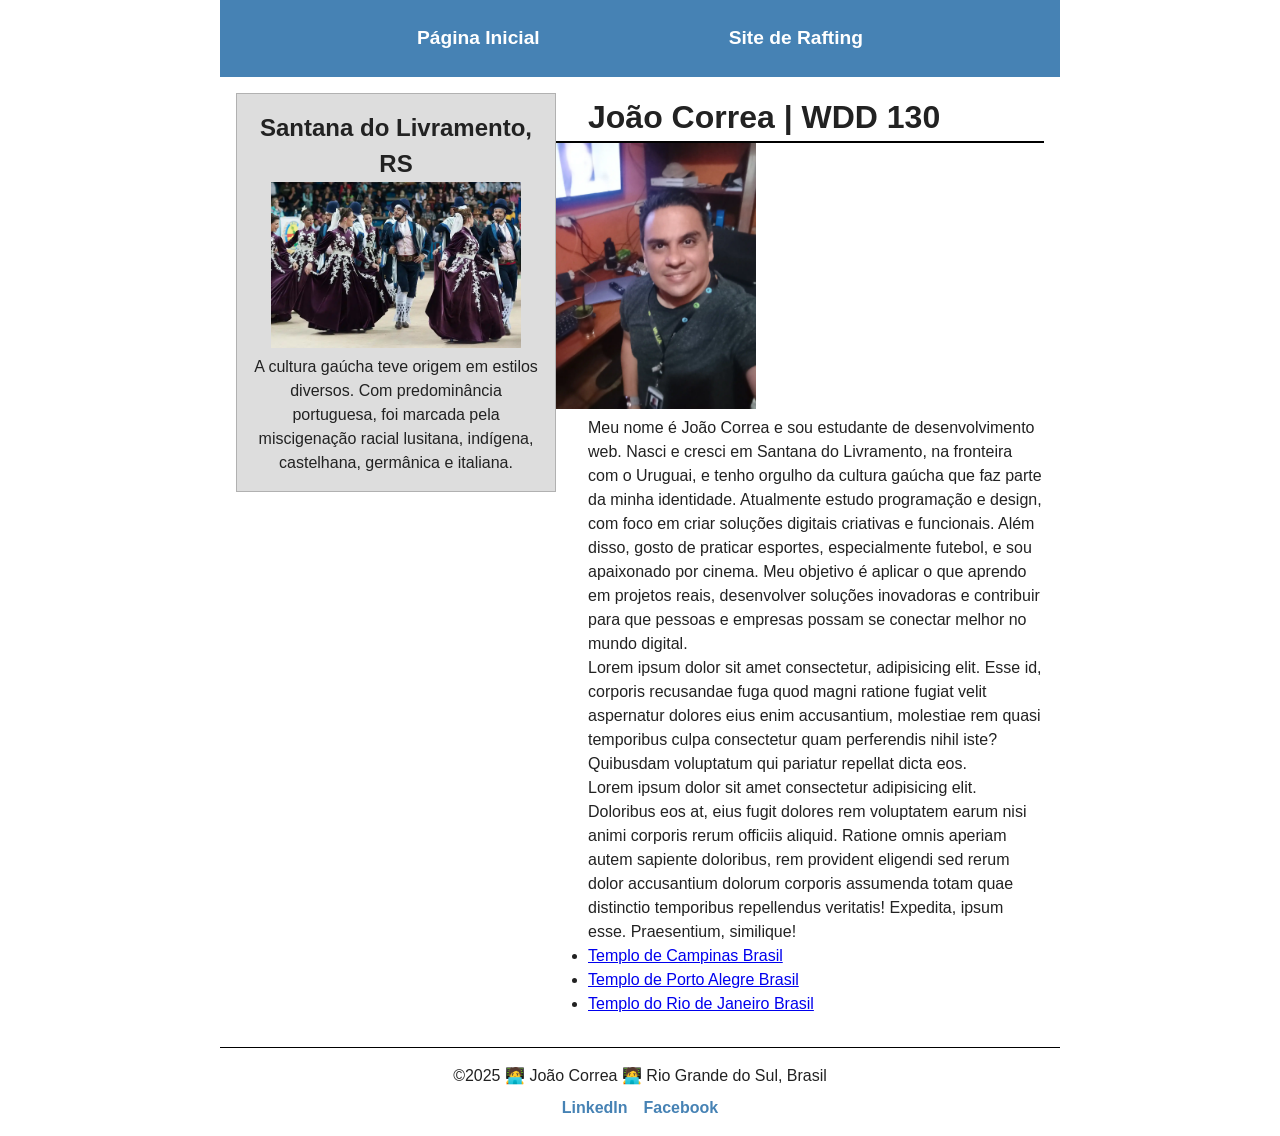
<file: index.html>
<!DOCTYPE html>
<html lang="pt-br">

<head>
    <meta charset="utf-8">
    <meta name="viewport" content="width=device-width,initial-scale=1.0">
    <title>João Correa | WDD 130</title>
    <meta name="description" content="Somente um exemplo">
    <meta name="author" content="João Correa">
    <link rel="stylesheet" href="estilos/estilos.css">
</head>

<body>
    <header>
        <nav>
            <a href="#">Página Inicial</a>
            <a href="wwr/">Site de Rafting</a>
        </nav>
    </header>

    <div class="grid">
        <aside class="caixa">
            <h2>Santana do Livramento, RS</h2>
            <img src="imagens/dancagaucha.webp" alt="dança típica gaúcha" width="200">
            <p>
                A cultura gaúcha teve origem em estilos diversos. Com predominância portuguesa, foi marcada pela
                miscigenação racial lusitana, indígena, castelhana, germânica e italiana.
            </p>
        </aside>

        <main>
            <h1 class="indentacao">João Correa | WDD 130</h1>

            <img src="imagens/perfil.webp" alt="Olá, meu nome é João Correa" width="200">

            <p class="indentacao">
                Meu nome é João Correa e sou estudante de desenvolvimento web. Nasci e cresci em Santana do Livramento,
                na fronteira com o Uruguai, e tenho orgulho da cultura gaúcha que faz parte da minha identidade.
                Atualmente estudo programação e design, com foco em criar soluções digitais criativas e funcionais.
                Além disso, gosto de praticar esportes, especialmente futebol, e sou apaixonado por cinema.
                Meu objetivo é aplicar o que aprendo em projetos reais, desenvolver soluções inovadoras e contribuir
                para que pessoas e empresas possam se conectar melhor no mundo digital.
            </p>

            <p class="indentacao">
                Lorem ipsum dolor sit amet consectetur, adipisicing elit. Esse id, corporis recusandae fuga quod magni
                ratione fugiat velit aspernatur dolores eius enim accusantium, molestiae rem quasi temporibus culpa
                consectetur quam perferendis nihil iste? Quibusdam voluptatum qui pariatur repellat dicta eos.
            </p>

            <p class="indentacao">
                Lorem ipsum dolor sit amet consectetur adipisicing elit. Doloribus eos at, eius fugit dolores rem
                voluptatem earum nisi animi corporis rerum officiis aliquid. Ratione omnis aperiam autem sapiente
                doloribus, rem provident eligendi sed rerum dolor accusantium dolorum corporis assumenda totam quae
                distinctio temporibus repellendus veritatis! Expedita, ipsum esse. Praesentium, similique!
            </p>

            <ul class="indentacao">
                <li><a href="https://www.churchofjesuschrist.org/temples/details/campinas-brazil-temple"
                        target="_blank">Templo de Campinas Brasil</a></li>
                <li><a href="https://www.churchofjesuschrist.org/temples/details/porto-alegre-brazil-temple"
                        target="_blank">Templo de Porto Alegre Brasil</a></li>
                <li><a href="https://www.churchofjesuschrist.org/temples/details/rio-de-janeiro-brazil-temple"
                        target="_blank">Templo do Rio de Janeiro Brasil</a></li>
            </ul>
        </main>
    </div>

    <footer>
        <p>&copy;2025 🧑‍💻 João Correa 🧑‍💻 Rio Grande do Sul, Brasil</p>
        <div class="social">
            <a href="https://www.linkedin.com/in/jo%C3%A3o-gcorrea/" target="_blank">LinkedIn</a>
            <a href="https://www.facebook.com/joaozinho.correa.718600" target="_blank">Facebook</a>
        </div>
    </footer>
</body>

</html>
</file>
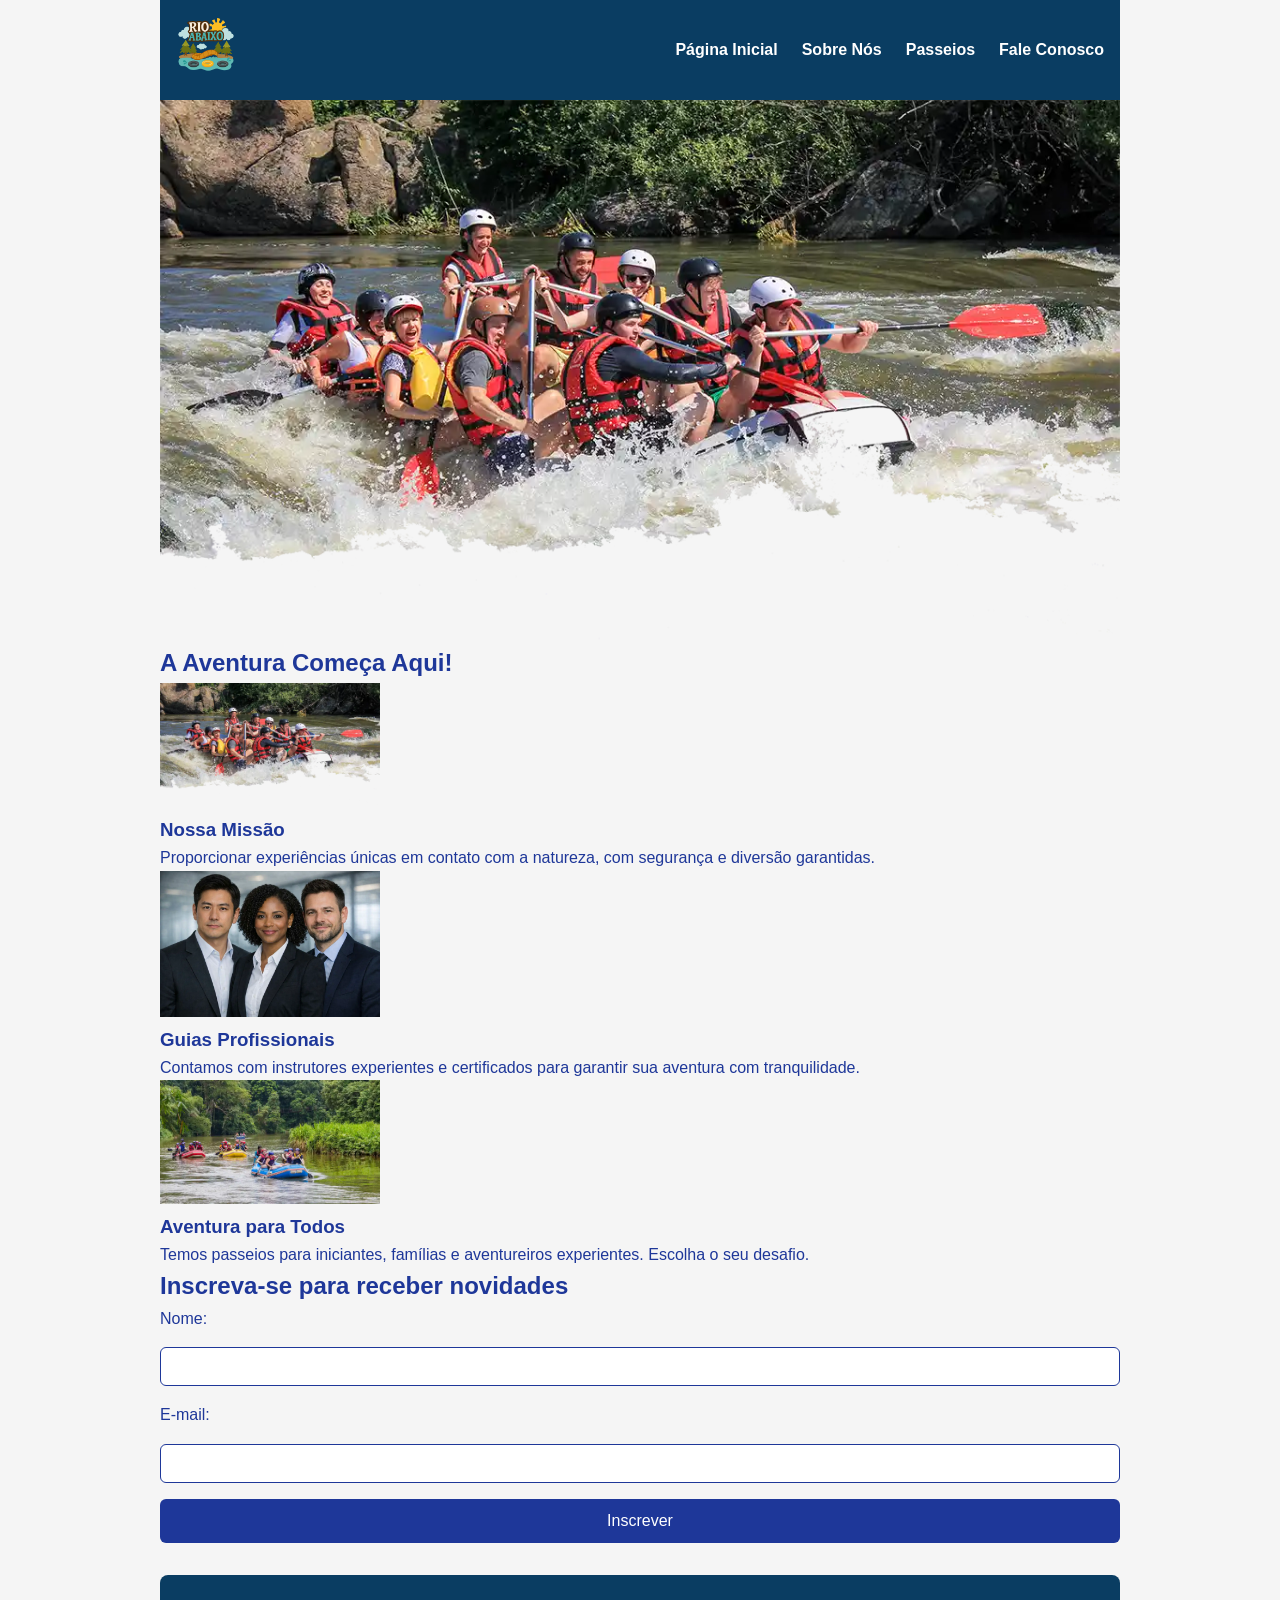
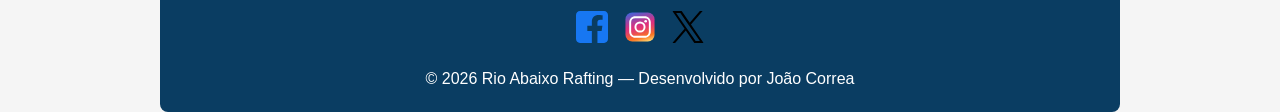
<file: wwr/index.html>
<!DOCTYPE html>
<html lang="pt-br">

<head>
    <meta charset="UTF-8">
    <title>Fale Conosco | Rio Abaixo Rafting</title>

    <meta name="description" content="Experiências incríveis de rafting e aventura ao ar livre.">
    <meta name="author" content="João Correa">
    <meta name="viewport" content="width=device-width, initial-scale=1.0">

    <link rel="stylesheet" href="estilos/rafting.css">

<body>

    <!-- HEADER PADRONIZADO -->
    <header>
        <div class="logo">
            <img src="imagens/rio-abaixo.png" alt="Logo Rio Abaixo Rafting">
        </div>
        <nav>
            <a href="index.html">Página Inicial</a>
            <a href="sobre.html">Sobre Nós</a>
            <a href="passeios.html">Passeios</a>
            <a href="contato.html">Fale Conosco</a>
        </nav>
    </header>

    <main>

        <!-- HERO -->
        <section class="hero">
            <img src="imagens/transparente.webp" alt="Rio abaixo"
                style="display:block; width:100%; margin:0; padding:0;">
            <h1 class="hero-text">A Aventura Começa Aqui!</h1>
        </section>

        <!-- CTA -->
        <section class="grid-conteudo">
            <div class="item">
                <img src="imagens/transparente.webp" alt="Equipe de rafting" width="220">
                <h3>Nossa Missão</h3>
                <p>Proporcionar experiências únicas em contato com a natureza, com segurança e diversão garantidas.</p>
            </div>

            <div class="item">
                <img src="imagens/equipe.webp" alt="Guias profissionais" width="220">
                <h3>Guias Profissionais</h3>
                <p>Contamos com instrutores experientes e certificados para garantir sua aventura com tranquilidade.</p>
            </div>

            <div class="item">
                <img src="imagens/amazonas.webp" alt="Aventura nas corredeiras" width="220">
                <h3>Aventura para Todos</h3>
                <p>Temos passeios para iniciantes, famílias e aventureiros experientes. Escolha o seu desafio.</p>
            </div>
        </section>


        <!-- NEWSLETTER -->
        <section class="newsletter">
            <h2>Inscreva-se para receber novidades</h2>
            <form>
                <label>Nome:</label>
                <input type="text" name="nome" required>

                <label>E-mail:</label>
                <input type="email" name="email" required>

                <button type="submit">Inscrever</button>
            </form>
        </section>

    </main>

    <!-- FOOTER PADRONIZADO -->
    <footer>
        <nav class="redes-sociais">
            <a href="#"><img src="imagens/facebook-square.svg" alt="Facebook"></a>
            <a href="#"><img src="imagens/instagram-square.svg" alt="Instagram"></a>
            <a href="#"><img src="imagens/twitter-square.svg" alt="Twitter"></a>
        </nav>
        <p>© 2026 Rio Abaixo Rafting — Desenvolvido por João Correa</p>
    </footer>

</body>

</html>
</file>
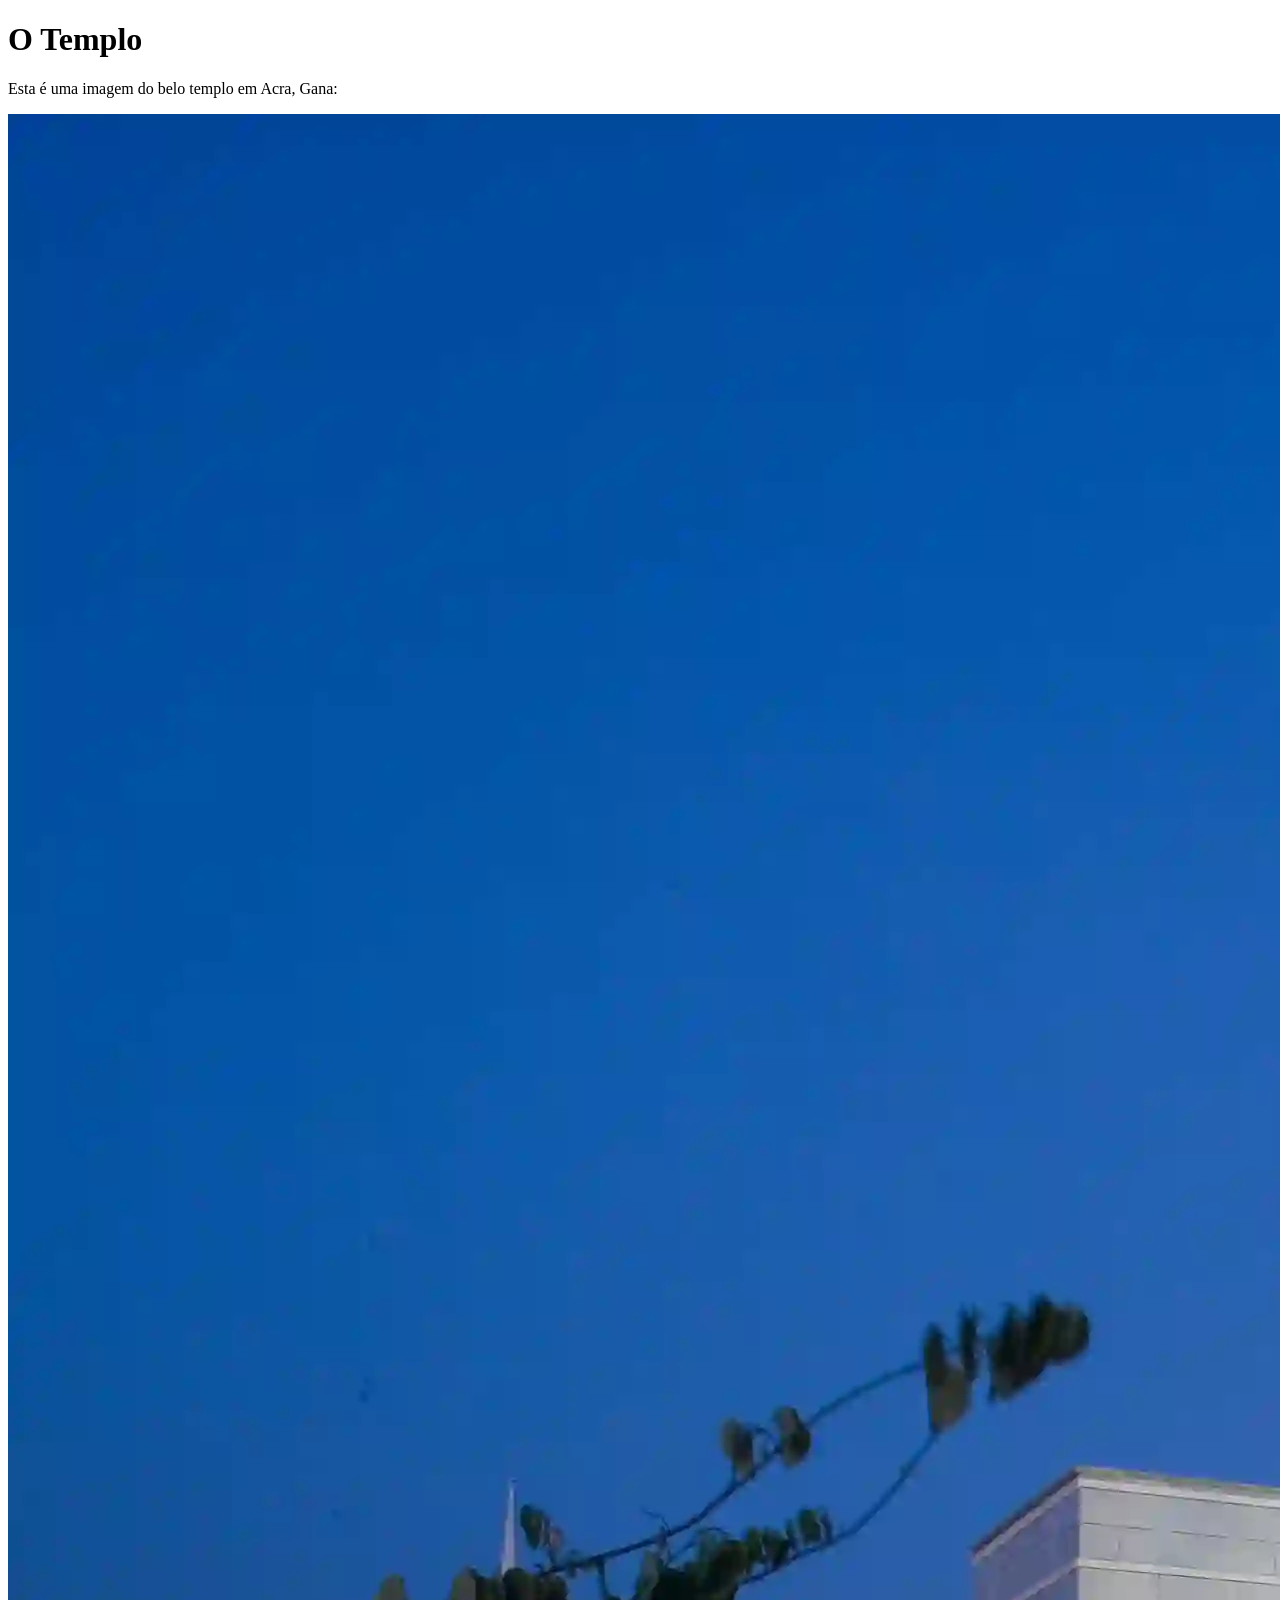
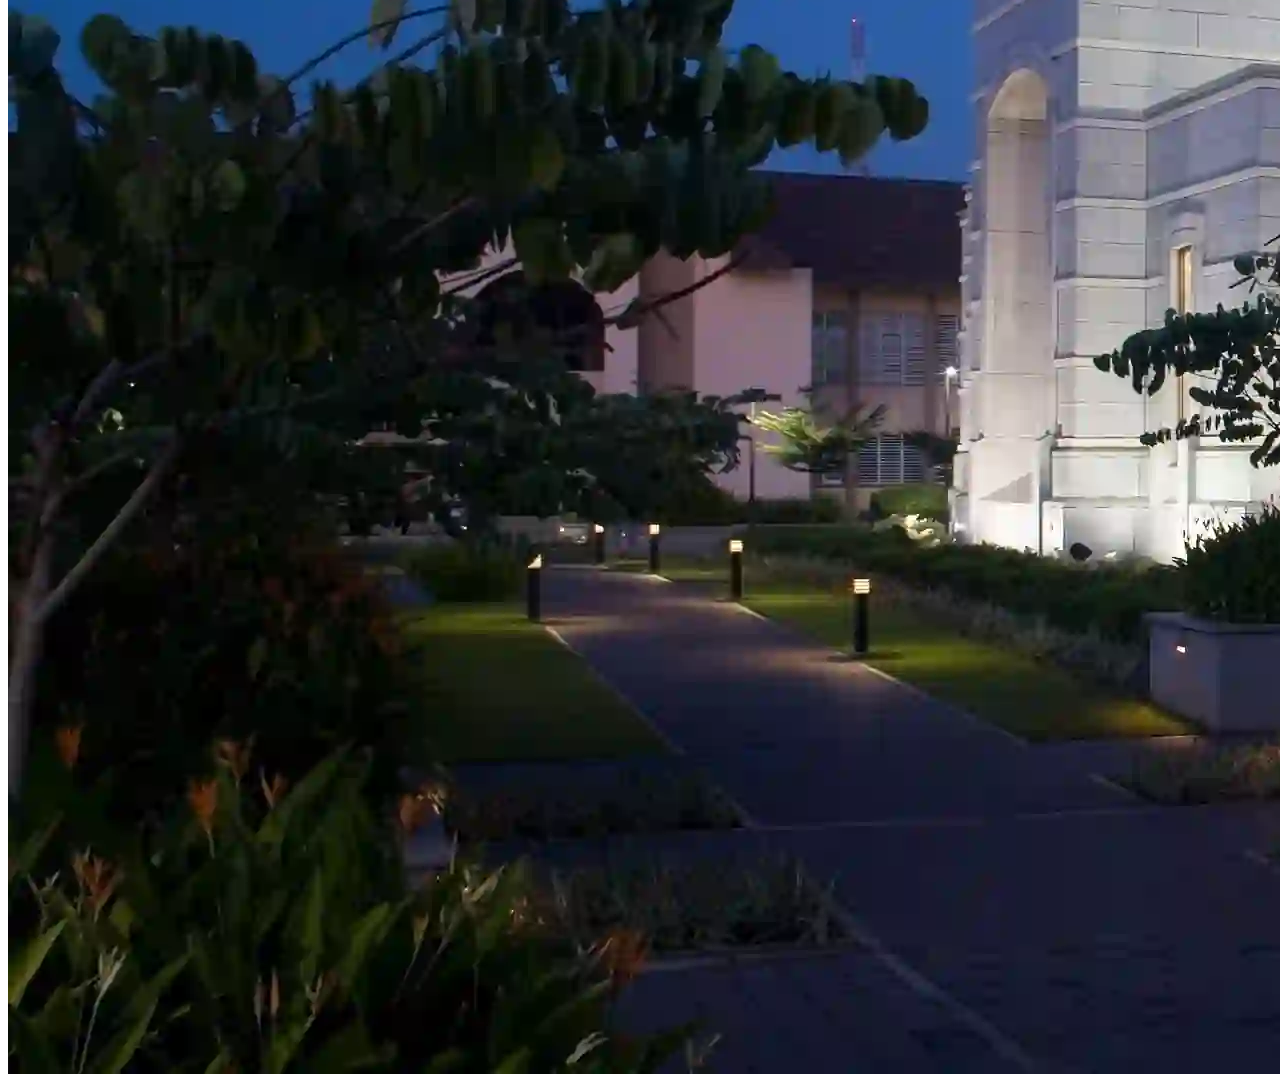
<file: semana01/imagens.html>
<!DOCTYPE html>
<html lang="pt-br">

<head>
    <meta charset="UTF-8">
    <meta name="viewport" content="width=device-width, initial-scale=1.0">
    <title>Imagem do Templo</title>
</head>

<body>
    <h1>O Templo</h1>
    <p>Esta é uma imagem do belo templo em Acra, Gana:</p>
    <img src="imagens/templo-pequeno.webp" alt="O Templo de Acra, Gana">

</body>

</html>
</file>
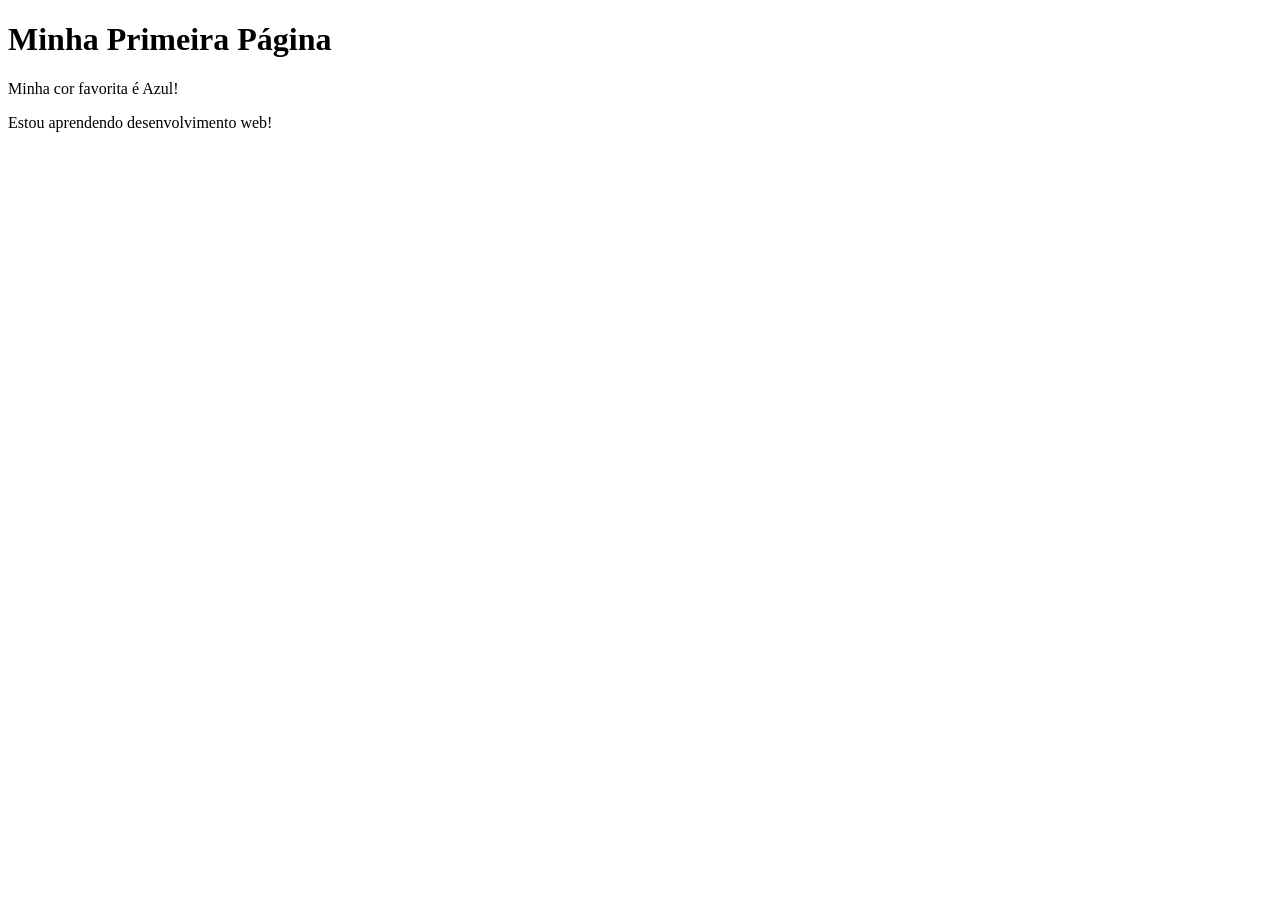
<file: semana01/primeira-pagina.html>
<!DOCTYPE html>
<html lang="pt-br">

<head>
    <meta charset="UTF-8">
    <meta name="viewport" content="width=device-width, initial-scale=1.0">
    <title>Minha Primeira Página</title>
</head>

<body>
    <h1>Minha Primeira Página</h1>
    <p>Minha cor favorita é Azul!</p>
    <p>Estou aprendendo desenvolvimento web!</p>
</body>

</html>
</file>
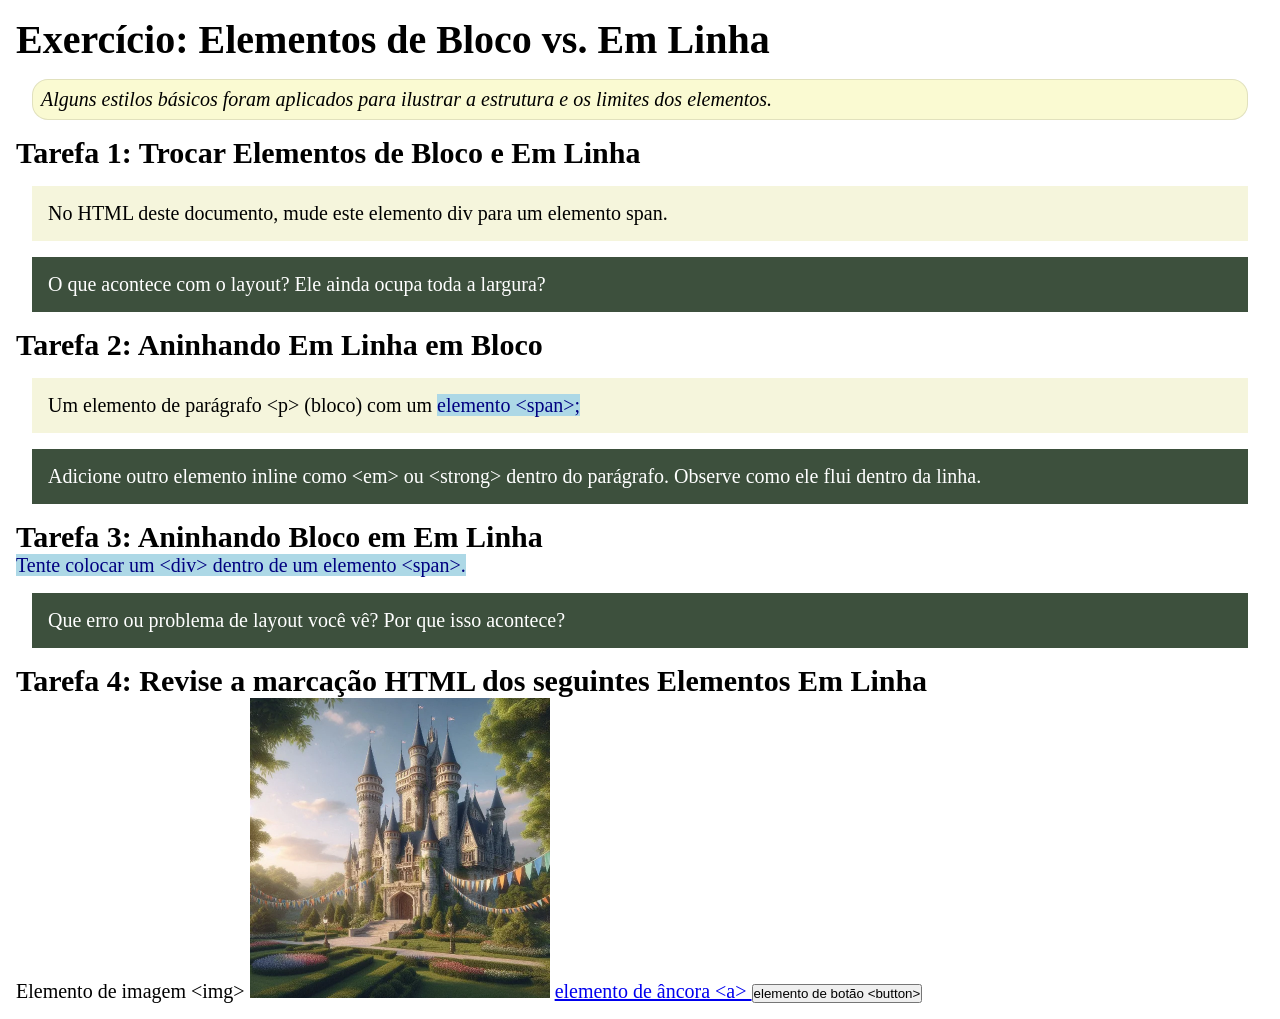
<file: semana02/bloco-vs-inline.html>
<!DOCTYPE html>
<html lang="pt-br">

<head>
    <meta charset="UTF-8">
    <meta name="viewport" content="width=device-width, initial-scale=1.0">
    <title>Exercício: Elementos de Bloco vs. Inline</title>
    <link rel="stylesheet" href="estilos/bloco-vs-inline.css">
</head>

<body>
    <main>
        <h1>Exercício: Elementos de Bloco vs. Em Linha</h1>
        <p class="note">Alguns estilos básicos foram aplicados para ilustrar a estrutura e os limites dos elementos.</p>

        <h2>Tarefa 1: Trocar Elementos de Bloco e Em Linha</h2>
        <div>No HTML deste documento, mude este elemento div para um elemento span.</div>

        <p class="question">O que acontece com o layout? Ele ainda ocupa toda a largura?</p>

        <h2>Tarefa 2: Aninhando Em Linha em Bloco</h2>
        <p>Um elemento de parágrafo &lt;p&gt; (bloco) com um <span>elemento &lt;span&gt;;</span></p>
        <p class="question">Adicione outro elemento inline como &lt;em&gt; ou &lt;strong&gt; dentro do parágrafo.
            Observe como ele flui dentro da linha.</p>

        <h2>Tarefa 3: Aninhando Bloco em Em Linha</h2>
        <span>Tente colocar um &lt;div&gt; dentro de um elemento &lt;span&gt;.</span>
        <p class="question">Que erro ou problema de layout você vê? Por que isso acontece?</p>


        <h2>Tarefa 4: Revise a marcação HTML dos seguintes Elementos Em Linha</h2>
        Elemento de imagem &lt;img&gt;
        <img src="imagens/castelo.webp" alt="imagem (imagens estão em linha)" width="300" height="300">
        <a href="https://churchofjesuschrist.org">elemento de âncora &lt;a&gt; </a>
        <button type="button">elemento de botão &lt;button&gt;</button>
    </main>
</body>

</html>
</file>
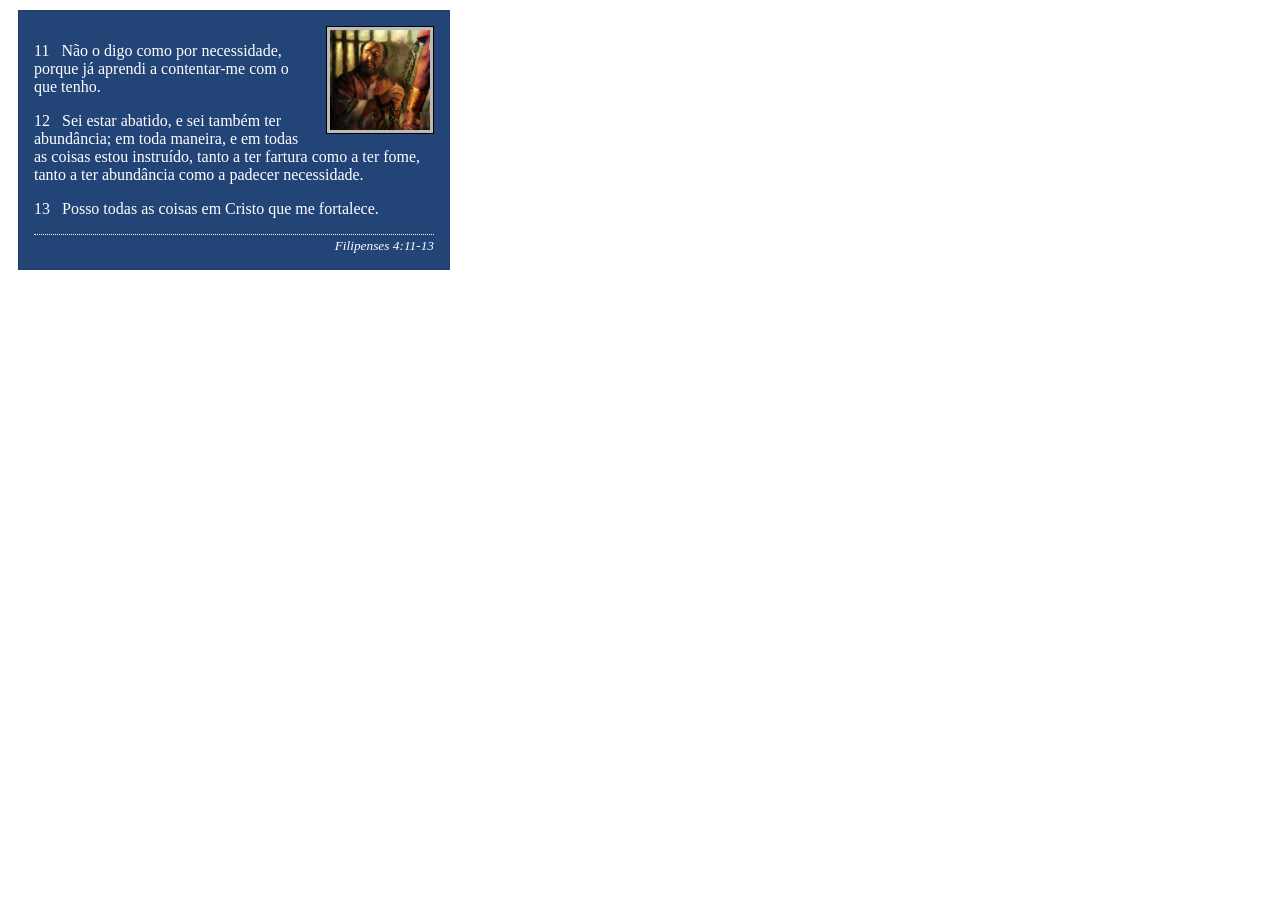
<file: semana02/box-model-solucao.html>
<!DOCTYPE html>
<html lang="pt-br">

<head>
    <meta charset="UTF-8">
    <meta name="viewport" content="width=device-width, initial-scale=1.0">
    <title>Atividade de Box Model</title>
    <link rel="stylesheet" href="estilos/box-model-solucao.css">
</head>

<body>
    <main>
        <div class="callout">
            <img src="imagens/apostolo-paulo-preso.webp" alt="Apóstolo Paulo - Preso em Roma" width="200" height="200">
            <blockquote>
                <p>11 &nbsp; Não o digo como por necessidade, porque já aprendi a contentar-me com o que tenho.</p>
                <p>12 &nbsp; Sei estar abatido, e sei também ter abundância; em toda maneira, e em todas as coisas estou
                    instruído, tanto a ter fartura como a ter fome, tanto a ter abundância como a padecer necessidade.
                </p>
                <p>13 &nbsp; Posso todas as coisas em Cristo que me fortalece.</p>
            </blockquote>
            <cite>Filipenses 4:11-13</cite>
        </div>
    </main>
</body>

</html>
</file>
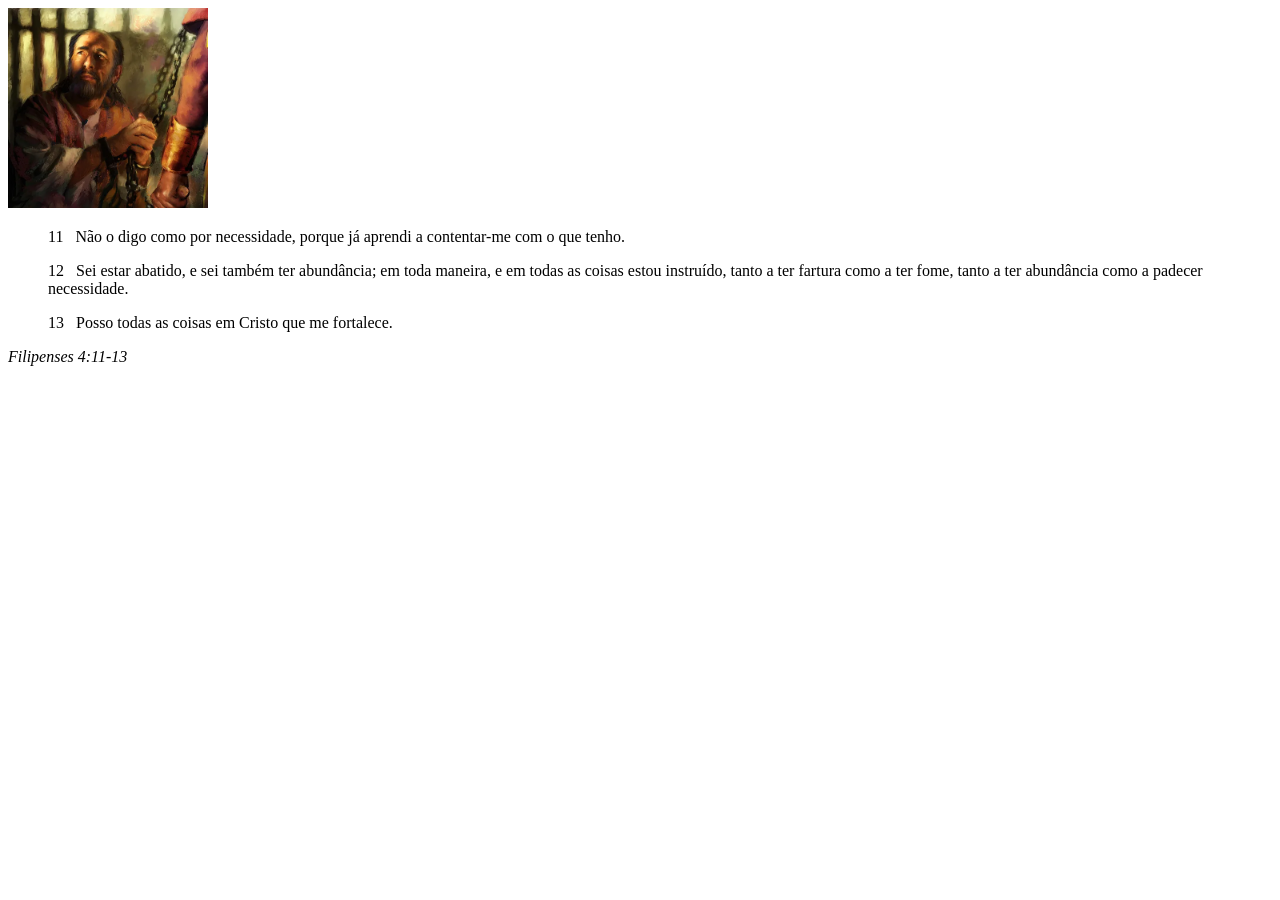
<file: semana02/box-model.html>
<!DOCTYPE html>
<html lang="pt-br">
<head>
    <meta charset="UTF-8">
    <meta name="viewport" content="width=device-width, initial-scale=1.0">
    <title>Atividade de Box Model</title>
</head>
<body>
    <main>
        <div class="callout">
            <img src="imagens/apostolo-paulo-preso.webp" alt="Apóstolo Paulo - Preso em Roma" width="200" height="200">
            <blockquote>
                <p>11 &nbsp; Não o digo como por necessidade, porque já aprendi a contentar-me com o que tenho.</p>
                <p>12 &nbsp; Sei estar abatido, e sei também ter abundância; em toda maneira, e em todas as coisas estou instruído, tanto a ter fartura como a ter fome, tanto a ter abundância como a padecer necessidade.</p>
                <p>13 &nbsp; Posso todas as coisas em Cristo que me fortalece.</p>
            </blockquote>
            <cite>Filipenses 4:11-13</cite>
        </div>
    </main>
</body>
</html>
</file>
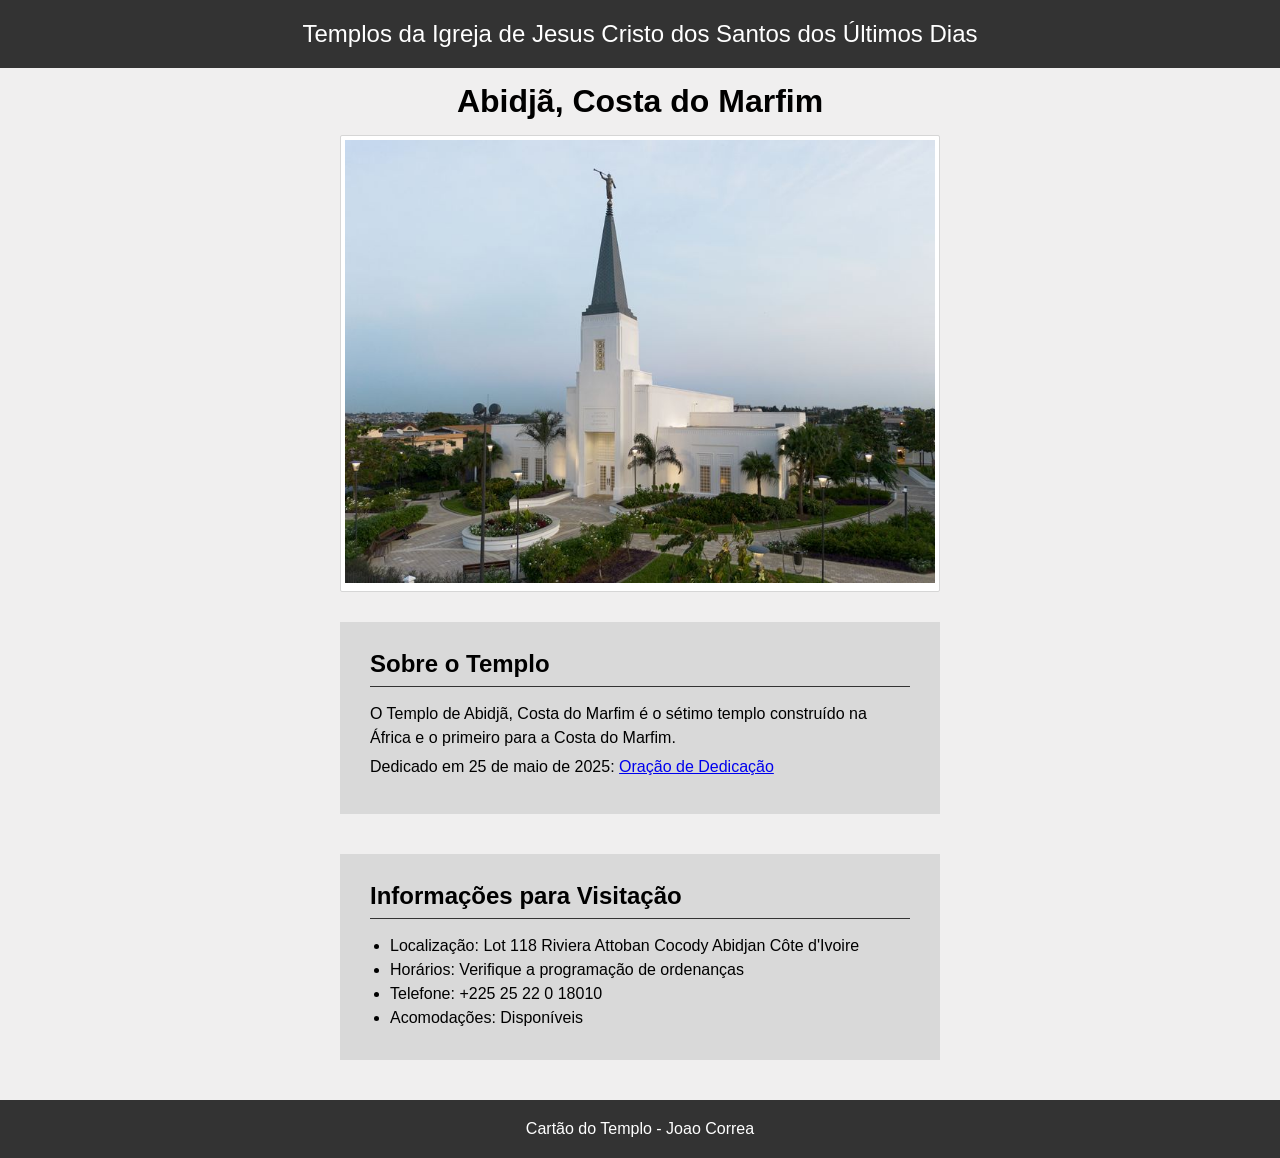
<file: semana02/templo.html>
<!DOCTYPE html>
<html lang="pt-br">

<head>
    <meta charset="UTF-8">
    <meta name="viewport" content="width=device-width, initial-scale=1.0">
    <title>Cartão do Templo - Abidjã, Costa do Marfim</title>
    <link rel="stylesheet" href="estilos/templo.css">
</head>

<body>
    <header>
        <p>Templos da Igreja de Jesus Cristo dos Santos dos Últimos Dias</p>
    </header>
    <main>
        <h1>Abidjã, Costa do Marfim</h1>
        <picture>
            <img src=" imagens/abidja-costa-do-marfim.jpeg" alt="Templo de Abidjã, Costa do Marfim">
        </picture>
        <section>
            <h2>Sobre o Templo</h2>
            <p>O Templo de Abidjã, Costa do Marfim é o sétimo templo construído na África e o primeiro para a Costa do
                Marfim.</p>
            <p>Dedicado em 25 de maio de 2025: <a
                    href="https://www.churchofjesuschrist.org/temples/dedicatory-prayer/abidjan-ivory-coast-temple/2025-05-25?lang=eng"
                    target="_blank" rel="noopener noreferrer">Oração de Dedicação</a></p>
        </section>
        <section>
            <h2>Informações para Visitação</h2>
            <ul>
                <li>Localização: Lot 118 Riviera Attoban Cocody Abidjan Côte d'Ivoire</li>
                <li>Horários: Verifique a programação de ordenanças</li>
                <li>Telefone: +225 25 22 0 18010</li>
                <li>Acomodações: Disponíveis</li>
            </ul>
        </section>
    </main>
    <footer>
        <p>Cartão do Templo - Joao Correa</p>
    </footer>
</body>

</html>
</file>
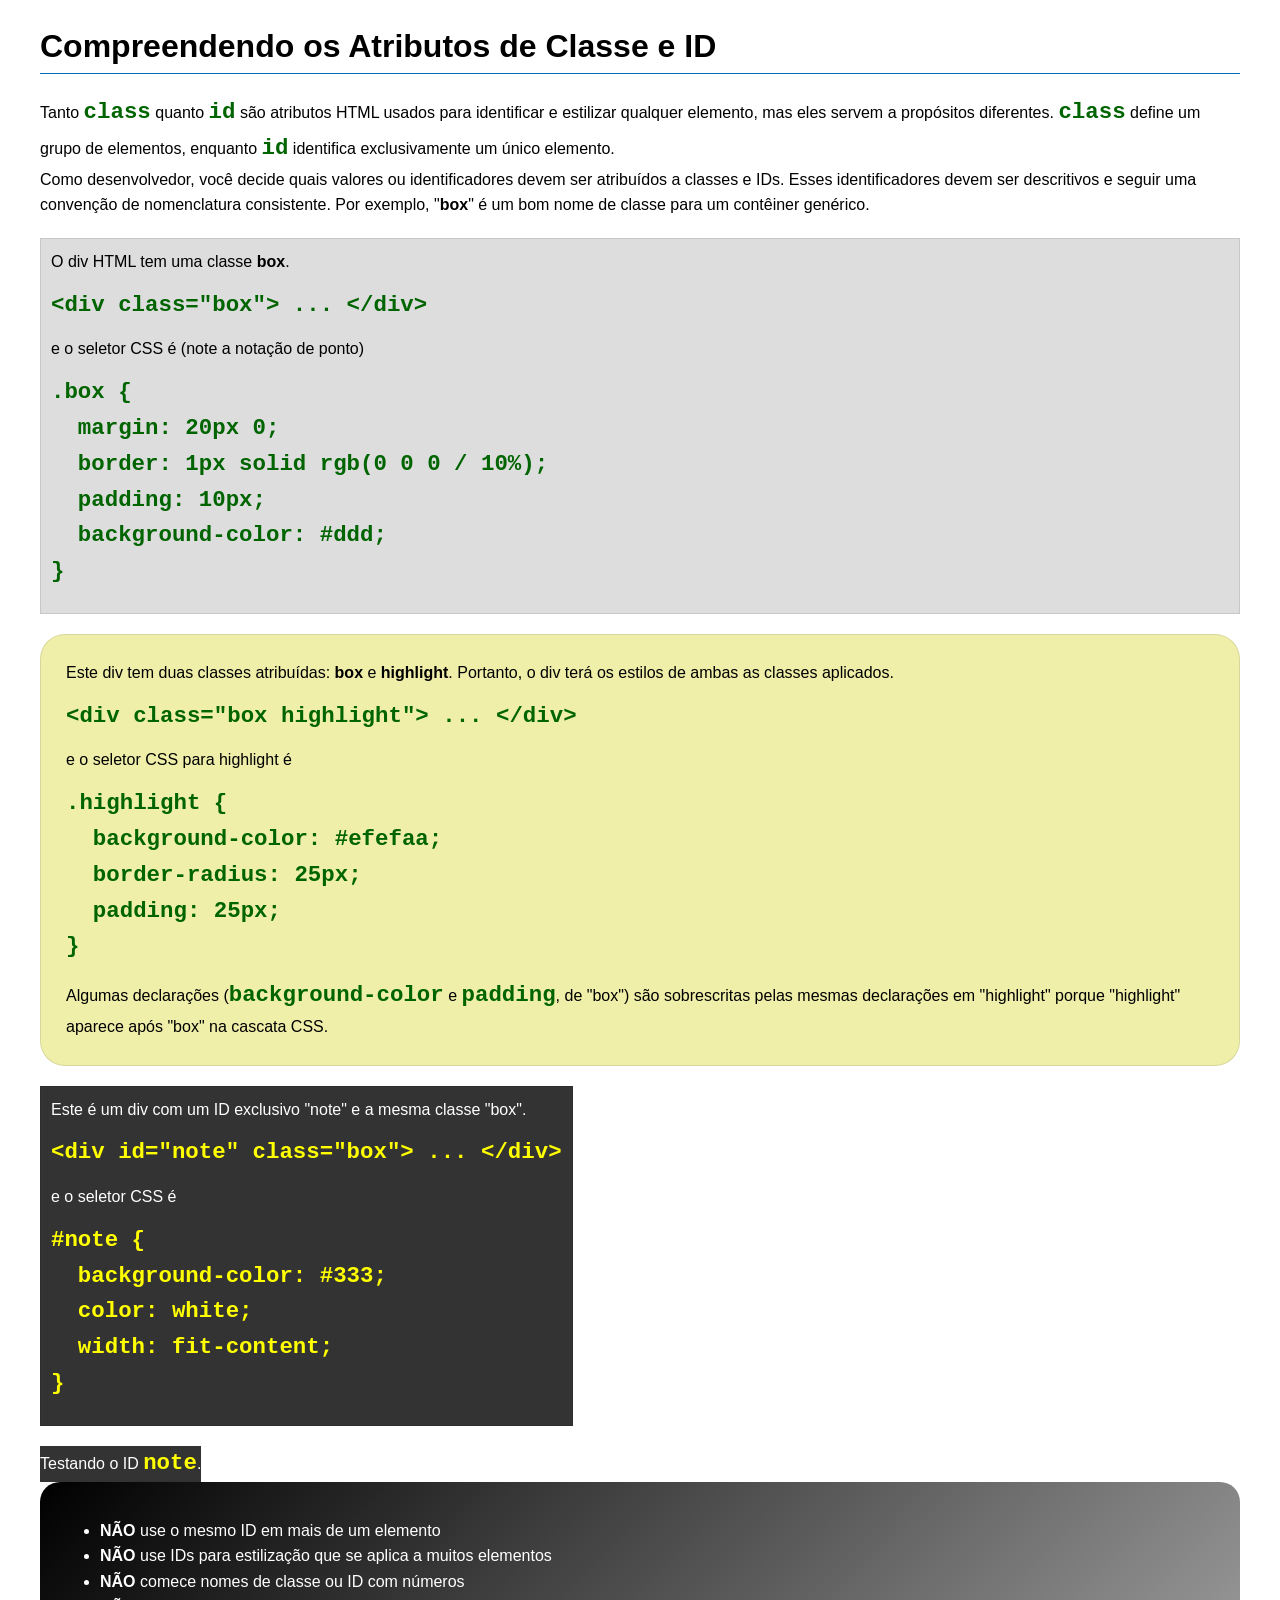
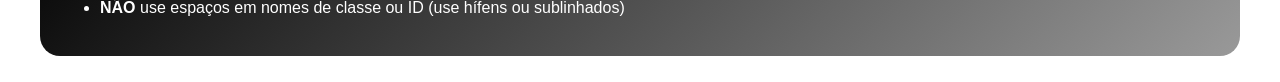
<file: semana03/classe-e-id.html>
<!DOCTYPE html>
<html lang="pt-br">

<head>
    <meta charset="UTF-8">
    <meta name="viewport" content="width=device-width, initial-scale=1.0">
    <title>Atributos de Classe vs ID</title>
    <link rel="stylesheet" href="estilos/classe-e-id.css">
</head>

<body>
    <h1>Compreendendo os Atributos de Classe e ID</h1>
    <p>Tanto <code>class</code> quanto <code>id</code> são atributos HTML usados para identificar e estilizar qualquer
        elemento, mas eles servem a propósitos diferentes. <code>class</code> define um grupo de elementos, enquanto
        <code>id</code> identifica exclusivamente um único elemento.
    </p>
    <p>Como desenvolvedor, você decide quais valores ou identificadores devem ser atribuídos a classes e IDs. Esses
        identificadores devem ser descritivos e seguir uma convenção de nomenclatura consistente. Por exemplo,
        "<strong>box</strong>" é um bom nome de classe para um contêiner genérico.</p>
    <div class="box">
        <p>O div HTML tem uma classe <strong>box</strong>.</p>
        <pre><code class="html">&lt;div class="box"&gt; ... &lt;/div&gt;</code></pre>
        e o seletor CSS é (note a notação de ponto)
        <pre><code class="css">.box {
  margin: 20px 0;
  border: 1px solid rgb(0 0 0 / 10%);
  padding: 10px;
  background-color: #ddd; 
}</code></pre>
    </div>

    <div class="box highlight">
        <p>Este div tem duas classes atribuídas: <strong>box</strong> e <strong>highlight</strong>. Portanto, o div terá
            os estilos de ambas as classes aplicados.</p>
        <pre><code class="html">&lt;div class="box highlight"&gt; ... &lt;/div&gt;</code></pre>
        e o seletor CSS para highlight é
        <pre><code class="css">.highlight {
  background-color: #efefaa;
  border-radius: 25px;
  padding: 25px;
}</code></pre>
        <p>Algumas declarações (<code>background-color</code> e <code>padding</code>, de "box") são sobrescritas pelas
            mesmas declarações em "highlight" porque "highlight" aparece após "box" na cascata CSS.</p>
    </div>

    <div id="note" class="box">
        <p>Este é um div com um ID exclusivo "note" e a mesma classe "box".</p>
        <pre><code class="html">&lt;div id="note" class="box"&gt; ... &lt;/div&gt;</code></pre>
        e o seletor CSS é
        <pre><code class="css">#note {
  background-color: #333;
  color: white;
  width: fit-content;
}</code></pre>
    </div>

    <div id="note">
        <p>Testando o ID <code>note</code>.</p>
    </div>

    <section id="melhor-pratica">
        <ul>
            <li><strong>NÃO</strong> use o mesmo ID em mais de um elemento</li>
            <li><strong>NÃO</strong> use IDs para estilização que se aplica a muitos elementos</li>
            <li><strong>NÃO</strong> comece nomes de classe ou ID com números</li>
            <li><strong>NÃO</strong> use espaços em nomes de classe ou ID (use hífens ou sublinhados)</li>
        </ul>
    </section>

    <br>

</body>

</html>
</file>
<file: estilos/estilos.css>
/* Reset */
* { margin: 0; padding: 0; box-sizing: border-box; }

body {
  font-family: Arial, Helvetica, sans-serif;
  line-height: 1.5;
  color: #222;
  background: #fff;
}

/* Header, Footer e Grid centralizados */
header, footer, .grid {
  max-width: 840px;
  margin: 0 auto;
}

/* Navegação */
nav {
  background-color: steelblue;
  padding: 1rem;
  display: flex;
  justify-content: space-evenly;
  align-items: center;
}

nav a {
  display: block;
  padding: 0.5rem;
  text-decoration: none;
  font-size: 1.2rem;
  font-weight: 700;
  color: #fff;
}

/* Grid layout */
.grid {
  display: grid;
  grid-template-columns: 20rem 1fr;
  align-items: start;
}

main { grid-column: 2/3; margin: 1rem; }
aside { grid-column: 1/2; grid-row: 1/2; width: 20rem; text-align: center; }

aside img { width: 250px; height: auto; }

/* Footer */
footer {
  margin-top: 15px;
  border-top: 1px solid #000;
  text-align: center;
  padding: 1rem;
}

footer p { margin-bottom: 0.5rem; }

footer .social {
  display: flex;
  justify-content: center;
  gap: 1rem;
}

footer .social a {
  text-decoration: none;
  font-weight: 600;
  color: steelblue;
}

footer .social a:hover { color: darkblue; }

/* Borda inferior no título */
h1 { border-bottom: 2px solid #000; }

/* Classes */
.caixa {
  border: 1px solid rgba(0,0,0,0.2);
  padding: 1rem;
  margin: 1rem;
  background: #ddd;
}

.indentacao { padding-left: 2rem; }
</file>
<file: wwr/estilos/rafting.css>
:root {
    /* Cores */
    --cor-primaria: #0a3d62;
    --cor-destaque1: #1e3799;
    --cor-destaque2: #4a69bd;
    --cor-fundo: #f5f5f5;
    --cor-branco: #ffffff;
    --cor-preto: #000000;

    /* Fontes */
    --fonte-body: Arial, Helvetica, sans-serif;
    --fonte-titulo: 'Trebuchet MS', sans-serif;
}

* {
    margin: 0;
    padding: 0;
    box-sizing: border-box;
}

body {
    font-family: var(--fonte-body, Arial, Helvetica, sans-serif);
    color: var(--cor-destaque1, #1e3799);
    background-color: var(--cor-fundo, #f5f5f5);
    line-height: 1.6;
}

header, main, footer {
    max-width: 960px;
    margin: 0 auto;
}

/* HEADER */
header {
    display: flex;
    align-items: center;
    justify-content: space-between;
    padding: 1rem;
    background-color: var(--cor-primaria, #0a3d62);
    color: var(--cor-branco, #ffffff);
}

header img {
    max-height: 60px;
}

header nav {
    display: flex;
    gap: 1.5rem;
}

header nav a {
    color: var(--cor-branco, #ffffff);
    text-decoration: none;
    font-weight: bold;
    transition: color 0.3s;
}

header nav a:hover {
    color: var(--cor-destaque2, #4a69bd);
}

/* CONTAINER MAPA + FORMULÁRIO */
.contact-container {
    display: flex;
    gap: 2rem;
    align-items: flex-start;
    flex-wrap: wrap; /* responsivo */
    margin: 2rem 0;
}

.company-info, .contact-form {
    flex: 1;
    min-width: 300px;
}

/* SEÇÃO DE INFORMAÇÕES DA EMPRESA */
.company-info h2 {
    font-family: var(--fonte-titulo, 'Trebuchet MS', sans-serif);
    margin-bottom: 1rem;
}

.company-info iframe {
    width: 100%;
    height: 450px;
    border: none;
    border-radius: 8px;
    margin-top: 1rem;
}

/* FORMULÁRIO */
.contact-form h2 {
    font-family: var(--fonte-titulo, 'Trebuchet MS', sans-serif);
    margin-bottom: 1rem;
}

form {
    display: flex;
    flex-direction: column;
    gap: 1rem;
}

input, textarea {
    padding: 0.6rem;
    border: 1px solid var(--cor-destaque1, #1e3799);
    border-radius: 6px;
    font-size: 1rem;
}

textarea {
    height: 120px;
}

button[type="submit"] {
    background-color: var(--cor-destaque1, #1e3799);
    color: var(--cor-branco, #ffffff);
    padding: 0.8rem;
    border: none;
    border-radius: 6px;
    font-size: 1rem;
    cursor: pointer;
    transition: background 0.3s;
}

button[type="submit"]:hover {
    background-color: var(--cor-destaque2, #4a69bd);
}

/* EQUIPE */
.team {
    margin: 2rem 0;
    text-align: center;
}

.team h2 {
    font-family: var(--fonte-titulo, 'Trebuchet MS', sans-serif);
    margin-bottom: 1rem;
}

.team figure {
    display: inline-block;
    margin: 1rem;
}

.team img {
    width: 180px;
    height: 180px;
    object-fit: cover;
    border-radius: 8px;
}

.team figcaption {
    margin-top: 0.5rem;
    font-size: 0.9rem;
}

/* FOOTER */
footer {
    display: flex;
    flex-direction: column;
    align-items: center;
    background-color: var(--cor-primaria, #0a3d62);
    padding: 20px;
    color: var(--cor-branco, #ffffff);
    margin-top: 2rem;
    border-radius: 8px;
}

footer .redes-sociais {
    display: flex;
    gap: 1rem;
    margin: 1rem 0;
}

footer .redes-sociais img {
    width: 32px;
    height: 32px;
}

/* RESPONSIVIDADE */
@media (max-width: 768px) {
    header {
        flex-direction: column;
        gap: 1rem;
    }

    .team figure {
        display: block;
    }

    .contact-container {
        flex-direction: column;
    }

/* ============================
   HERO (imagem principal)
============================ */
.hero {
    position: relative;
    width: 100%;
    max-width: 960px;
    margin: 0 auto;
    }

.hero img {
    width: 100%;
    height: auto;
    border-radius: 8px;
    }

.hero-text {
    position: absolute;
    bottom: 20px;
    left: 30px;
    color: var(--cor-branco);
    font-size: 2.5rem;
    font-family: var(--fonte-titulo);
    text-shadow: 2px 2px 6px var(--cor-preto);
    }

/* ============================
   CHAMADA PARA AÇÃO
============================ */
.cta {
    text-align: center;
    margin: 2rem 0;
    }

.cta h2 {
    font-family: var(--fonte-titulo);
    margin-bottom: 1rem;
    }

.cta .botao {
    background-color: var(--cor-destaque1);
    color: var(--cor-branco);
    padding: 0.8rem 1.5rem;
    text-decoration: none;
    border-radius: 6px;
    font-weight: bold;
    transition: background 0.3s;
    }

.cta .botao:hover {
    background-color: var(--cor-destaque2);
    }

/* ============================
   GRID DE CONTEÚDO
============================ */
.grid-conteudo {
    display: grid;
    grid-template-columns: repeat(auto-fit, minmax(280px, 1fr));
    gap: 2rem;
    margin: 2rem 0;
    }

.grid-conteudo .item {
    background: var(--cor-branco);
    padding: 1rem;
    border-radius: 8px;
    box-shadow: 0 2px 6px rgba(0,0,0,0.1);
    }

.grid-conteudo img {
    width: 100%;
    border-radius: 6px;
    margin-bottom: 0.8rem;
    }

.grid-conteudo h3 {
    font-family: var(--fonte-titulo);
    margin-bottom: 0.5rem;
    }

/* ============================
   NEWSLETTER
============================ */
.newsletter {
    background: var(--cor-branco);
    padding: 2rem;
    border-radius: 8px;
    margin: 2rem 0;
    text-align: center;
    box-shadow: 0 2px 6px rgba(0,0,0,0.1);
    }

.newsletter h2 {
    font-family: var(--fonte-titulo);
    margin-bottom: 1rem;
    }

.newsletter form {
    max-width: 350px;
    margin: 0 auto;
    }
}
</file>
<file: semana02/estilos/bloco-vs-inline.css>
* {
    margin: 0;
    padding: 0;
}

body {
    font-size: 20px;
    margin: 1rem;
}

p,
div {
    background-color: beige;
    margin: 1rem;
    padding: 1rem;
}

span {
    color: navy;
    background-color: lightblue;
}

code {
    margin: 0;
    padding: 0;
    color: green;
    font-size: 1.2rem;
}

.note {
    font-style: italic;
    background-color: lightgoldenrodyellow;
    border-radius: 1rem;
    border: 1px solid rgb(0 0 0 / 10%);
    margin: 1rem;
    padding: .5rem;
}

.question {
    background-color: #3d503d;
    color: #fff;
}
</file>
<file: semana02/estilos/box-model-solucao.css>
.callout {
    max-width: 400px;
    margin: 10px;
    border: 1px solid rgba(0, 0, 0, .1);
    padding: 15px;
    background-color: #247;
    color: #fff;
}

.callout img {
    float: right;
    margin: 0 0 10px 15px;
    border: 1px solid #000;
    padding: 3px;
    background-color: #bbb;
    width: 100px;
    height: auto;

}

blockquote {
    margin: 0;
}

cite {
    display: block;
    border-top: 1px dotted #fff;
    padding-top: 3px;
    text-align: right;
    font-size: smaller;
}
</file>
<file: semana02/estilos/templo.css>
* {
  margin:0;
  padding:0;
}

body {
  font-family: Arial, Helvetica, sans-serif;
  background-color: #f0efef;;
}

header, footer {
  background-color: #333;
  color: #fff;
  text-align: center;
  padding: 20px;
}
header {
  font-size: 1.5rem;
}

main {
  margin: 0 auto;
  width: 600px;
}

h1 {
  text-align: center;
  margin: 15px 0;
}

picture {
  display: block;
  margin-bottom: 30px;
  padding: 4px;
  background-color: #fff;       
  border: 1px solid #d6d6d6;    
  border-radius: 2px;
  
}

img {
  width: 590px;
  height: auto;
}

section {
  background-color: #d9d9d9;
  margin: 0 0 40px 0;
  padding: 30px;
  line-height: 1.5rem;
}

section p {
  margin-bottom: 5px;
}

section h2 {
  margin-bottom: 15px;
  border-bottom: 1px solid #333;
  padding-bottom: 10px;
}

section ul {
  margin-left: 20px;
}
</file>
<file: semana03/estilos/classe-e-id.css>
body {
    font-family: Arial, sans-serif;
    line-height: 1.6;
    margin: 0;
    padding: 0 40px;
}

h1 {
    border-bottom: 1px solid rgb(0 110 182);
    padding-bottom: 0;
}



p {
    margin: 0;
}

code {
    color: darkgreen;
    font-weight: 700;
    font-size: 1.4rem;
}

/* Class exemplos - podem ser reutilizados */

.box {
    margin: 20px 0;
    border: 1px solid rgb(0 0 0 / 10%);
    padding: 10px;
    background-color: #ddd; /* essa é a abreviação para #dddddd */
}

.highlight {
    background-color: #efefaa;
    border-radius: 25px;
    padding: 25px;
}

/* ID exemplos - devem ser únicos */

#note {
    background-color: #333;
    color: white;
    width: fit-content;
}

#note code {
    color: yellow;
}

#melhor-pratica {
    background: linear-gradient(135deg, #000 0%, #999 100%);
    color: white;
    border-radius: 20px;
    padding: 20px
}
</file>
